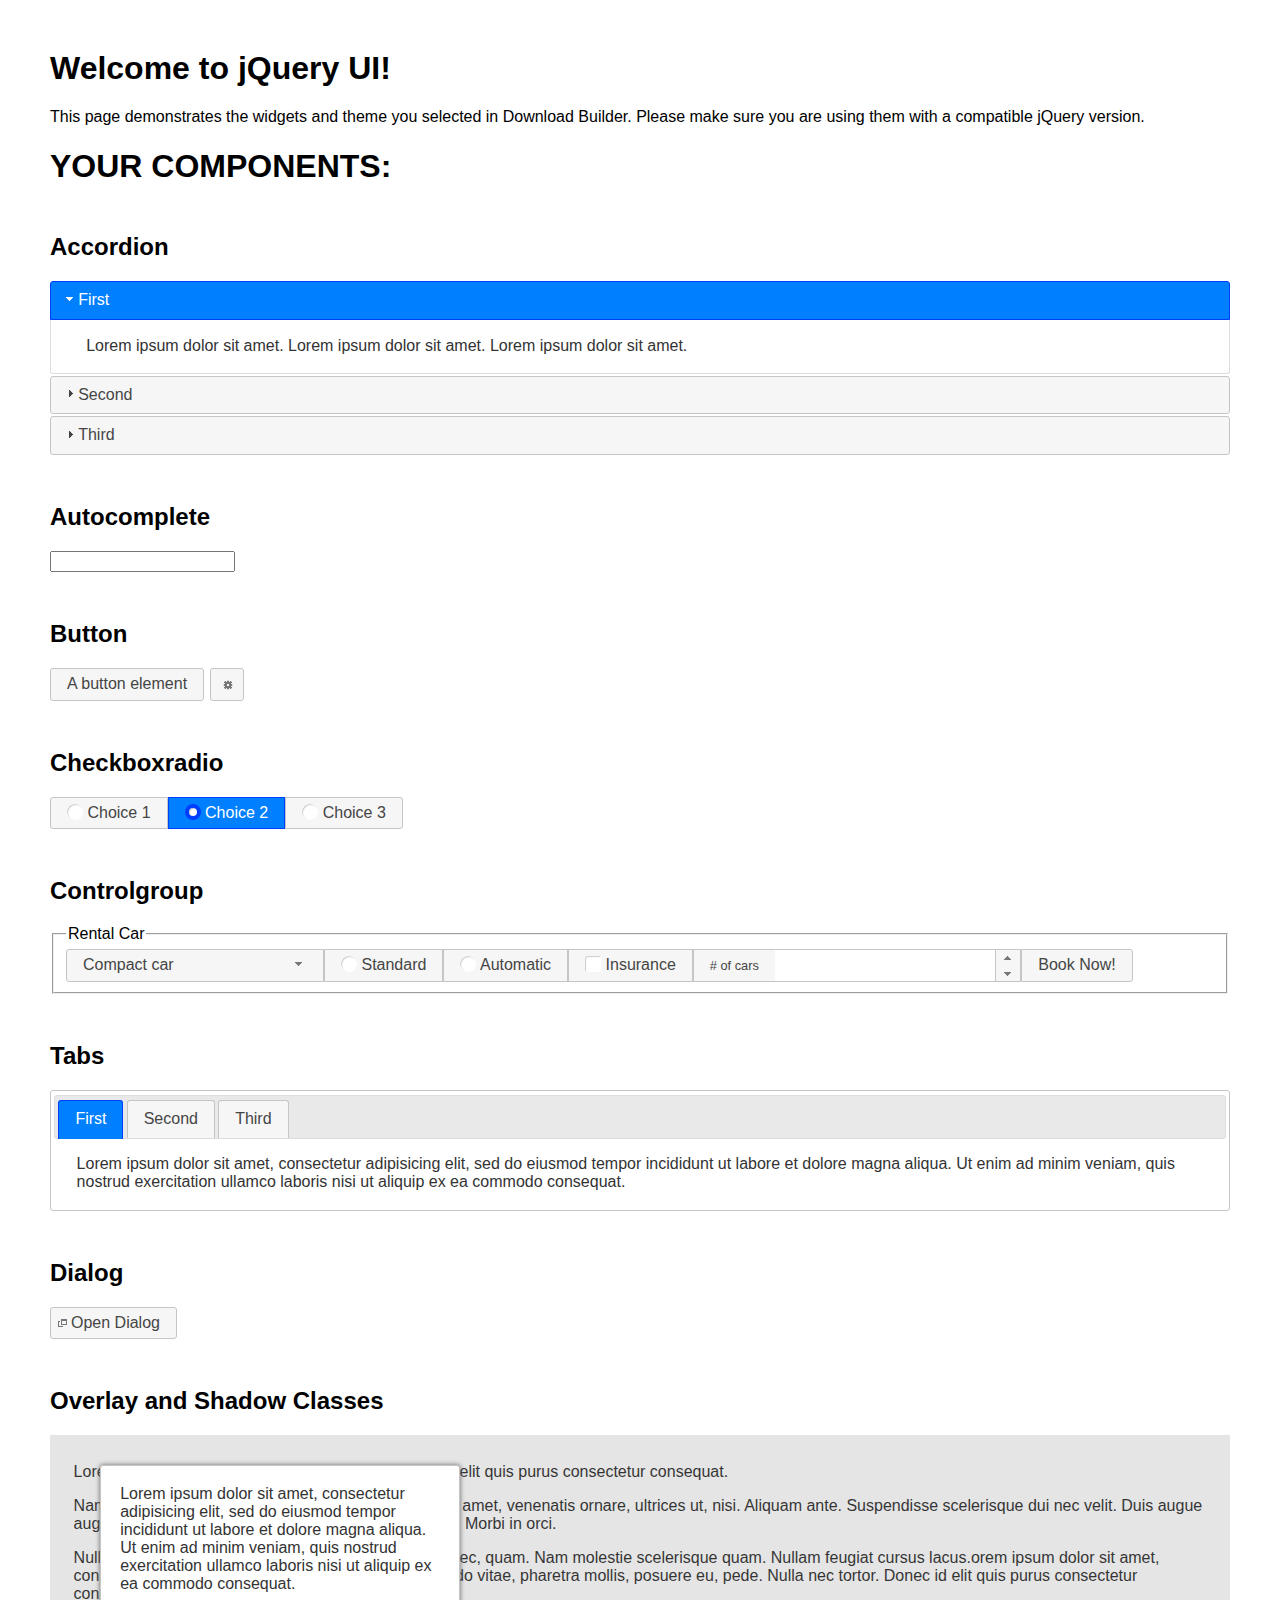
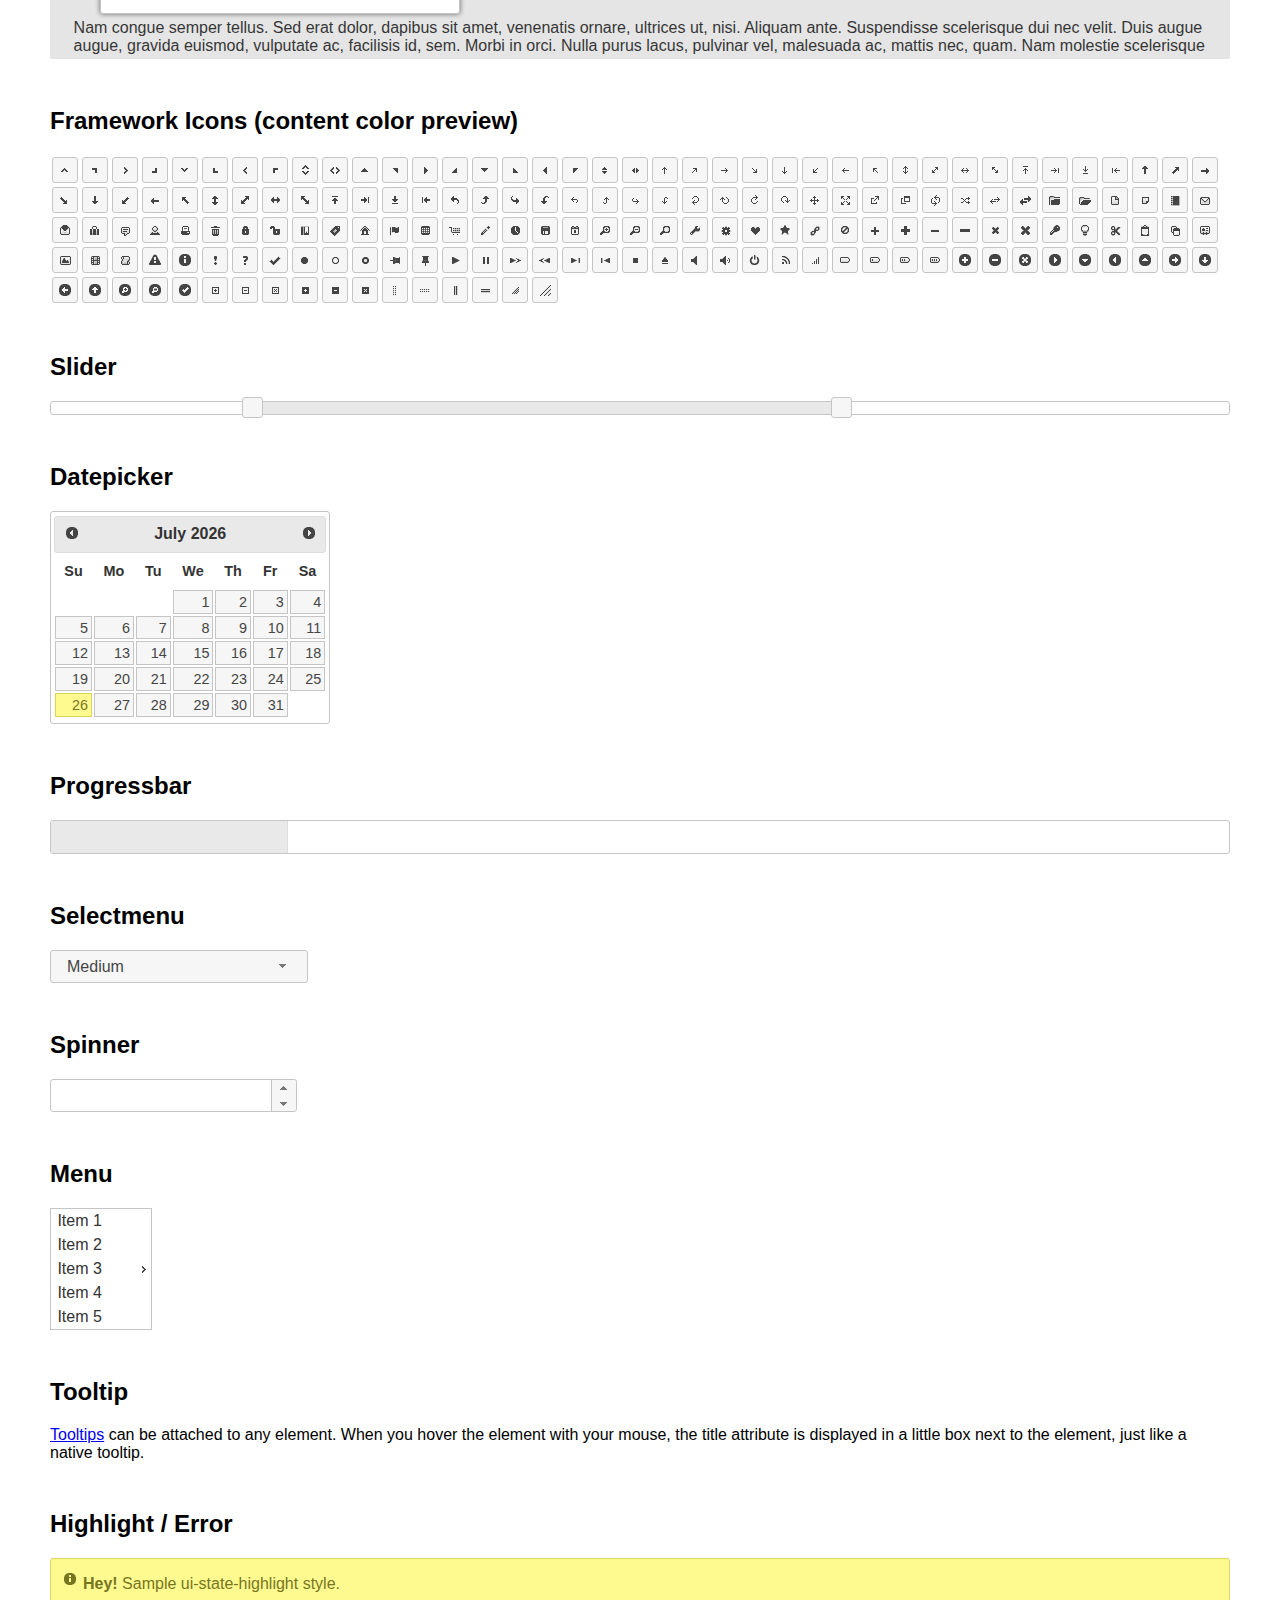
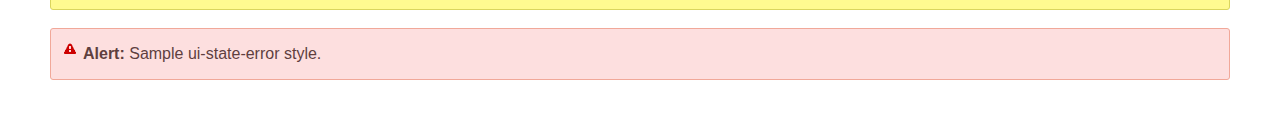
<file: js/jquery/index.html>
<!doctype html>
<html lang="us">
<head>
	<meta charset="utf-8">
	<title>jQuery UI Example Page</title>
	<link href="jquery-ui.css" rel="stylesheet">
	<style>
	body{
		font-family: "Trebuchet MS", sans-serif;
		margin: 50px;
	}
	.demoHeaders {
		margin-top: 2em;
	}
	#dialog-link {
		padding: .4em 1em .4em 20px;
		text-decoration: none;
		position: relative;
	}
	#dialog-link span.ui-icon {
		margin: 0 5px 0 0;
		position: absolute;
		left: .2em;
		top: 50%;
		margin-top: -8px;
	}
	#icons {
		margin: 0;
		padding: 0;
	}
	#icons li {
		margin: 2px;
		position: relative;
		padding: 4px 0;
		cursor: pointer;
		float: left;
		list-style: none;
	}
	#icons span.ui-icon {
		float: left;
		margin: 0 4px;
	}
	.fakewindowcontain .ui-widget-overlay {
		position: absolute;
	}
	select {
		width: 200px;
	}
	</style>
</head>
<body>

<h1>Welcome to jQuery UI!</h1>

<div class="ui-widget">
	<p>This page demonstrates the widgets and theme you selected in Download Builder. Please make sure you are using them with a compatible jQuery version.</p>
</div>

<h1>YOUR COMPONENTS:</h1>


<!-- Accordion -->
<h2 class="demoHeaders">Accordion</h2>
<div id="accordion">
	<h3>First</h3>
	<div>Lorem ipsum dolor sit amet. Lorem ipsum dolor sit amet. Lorem ipsum dolor sit amet.</div>
	<h3>Second</h3>
	<div>Phasellus mattis tincidunt nibh.</div>
	<h3>Third</h3>
	<div>Nam dui erat, auctor a, dignissim quis.</div>
</div>



<!-- Autocomplete -->
<h2 class="demoHeaders">Autocomplete</h2>
<div>
	<input id="autocomplete" title="type &quot;a&quot;">
</div>



<!-- Button -->
<h2 class="demoHeaders">Button</h2>
<button id="button">A button element</button>
<button id="button-icon">An icon-only button</button>



<!-- Checkboxradio -->
<h2 class="demoHeaders">Checkboxradio</h2>
<form style="margin-top: 1em;">
	<div id="radioset">
		<input type="radio" id="radio1" name="radio"><label for="radio1">Choice 1</label>
		<input type="radio" id="radio2" name="radio" checked="checked"><label for="radio2">Choice 2</label>
		<input type="radio" id="radio3" name="radio"><label for="radio3">Choice 3</label>
	</div>
</form>



<!-- Controlgroup -->
<h2 class="demoHeaders">Controlgroup</h2>
<fieldset>
	<legend>Rental Car</legend>
	<div id="controlgroup">
		<select id="car-type">
			<option>Compact car</option>
			<option>Midsize car</option>
			<option>Full size car</option>
			<option>SUV</option>
			<option>Luxury</option>
			<option>Truck</option>
			<option>Van</option>
		</select>
		<label for="transmission-standard">Standard</label>
		<input type="radio" name="transmission" id="transmission-standard">
		<label for="transmission-automatic">Automatic</label>
		<input type="radio" name="transmission" id="transmission-automatic">
		<label for="insurance">Insurance</label>
		<input type="checkbox" name="insurance" id="insurance">
		<label for="horizontal-spinner" class="ui-controlgroup-label"># of cars</label>
		<input id="horizontal-spinner" class="ui-spinner-input">
		<button>Book Now!</button>
	</div>
</fieldset>



<!-- Tabs -->
<h2 class="demoHeaders">Tabs</h2>
<div id="tabs">
	<ul>
		<li><a href="#tabs-1">First</a></li>
		<li><a href="#tabs-2">Second</a></li>
		<li><a href="#tabs-3">Third</a></li>
	</ul>
	<div id="tabs-1">Lorem ipsum dolor sit amet, consectetur adipisicing elit, sed do eiusmod tempor incididunt ut labore et dolore magna aliqua. Ut enim ad minim veniam, quis nostrud exercitation ullamco laboris nisi ut aliquip ex ea commodo consequat.</div>
	<div id="tabs-2">Phasellus mattis tincidunt nibh. Cras orci urna, blandit id, pretium vel, aliquet ornare, felis. Maecenas scelerisque sem non nisl. Fusce sed lorem in enim dictum bibendum.</div>
	<div id="tabs-3">Nam dui erat, auctor a, dignissim quis, sollicitudin eu, felis. Pellentesque nisi urna, interdum eget, sagittis et, consequat vestibulum, lacus. Mauris porttitor ullamcorper augue.</div>
</div>



<h2 class="demoHeaders">Dialog</h2>
<p>
	<button id="dialog-link" class="ui-button ui-corner-all ui-widget">
		<span class="ui-icon ui-icon-newwin"></span>Open Dialog
	</button>
</p>

<h2 class="demoHeaders">Overlay and Shadow Classes</h2>
<div style="position: relative; width: 96%; height: 200px; padding:1% 2%; overflow:hidden;" class="fakewindowcontain">
	<p>Lorem ipsum dolor sit amet,  Nulla nec tortor. Donec id elit quis purus consectetur consequat. </p><p>Nam congue semper tellus. Sed erat dolor, dapibus sit amet, venenatis ornare, ultrices ut, nisi. Aliquam ante. Suspendisse scelerisque dui nec velit. Duis augue augue, gravida euismod, vulputate ac, facilisis id, sem. Morbi in orci. </p><p>Nulla purus lacus, pulvinar vel, malesuada ac, mattis nec, quam. Nam molestie scelerisque quam. Nullam feugiat cursus lacus.orem ipsum dolor sit amet, consectetur adipiscing elit. Donec libero risus, commodo vitae, pharetra mollis, posuere eu, pede. Nulla nec tortor. Donec id elit quis purus consectetur consequat. </p><p>Nam congue semper tellus. Sed erat dolor, dapibus sit amet, venenatis ornare, ultrices ut, nisi. Aliquam ante. Suspendisse scelerisque dui nec velit. Duis augue augue, gravida euismod, vulputate ac, facilisis id, sem. Morbi in orci. Nulla purus lacus, pulvinar vel, malesuada ac, mattis nec, quam. Nam molestie scelerisque quam. </p><p>Nullam feugiat cursus lacus.orem ipsum dolor sit amet, consectetur adipiscing elit. Donec libero risus, commodo vitae, pharetra mollis, posuere eu, pede. Nulla nec tortor. Donec id elit quis purus consectetur consequat. Nam congue semper tellus. Sed erat dolor, dapibus sit amet, venenatis ornare, ultrices ut, nisi. Aliquam ante. </p><p>Suspendisse scelerisque dui nec velit. Duis augue augue, gravida euismod, vulputate ac, facilisis id, sem. Morbi in orci. Nulla purus lacus, pulvinar vel, malesuada ac, mattis nec, quam. Nam molestie scelerisque quam. Nullam feugiat cursus lacus.orem ipsum dolor sit amet, consectetur adipiscing elit. Donec libero risus, commodo vitae, pharetra mollis, posuere eu, pede. Nulla nec tortor. Donec id elit quis purus consectetur consequat. Nam congue semper tellus. Sed erat dolor, dapibus sit amet, venenatis ornare, ultrices ut, nisi. </p>

	<!-- ui-dialog -->
	<div class="ui-widget-overlay ui-front"></div>
	<div style="position: absolute; width: 320px; left: 50px; top: 30px; padding: 1.2em" class="ui-widget ui-front ui-widget-content ui-corner-all ui-widget-shadow">
		Lorem ipsum dolor sit amet, consectetur adipisicing elit, sed do eiusmod tempor incididunt ut labore et dolore magna aliqua. Ut enim ad minim veniam, quis nostrud exercitation ullamco laboris nisi ut aliquip ex ea commodo consequat.
	</div>

</div>

<!-- ui-dialog -->
<div id="dialog" title="Dialog Title">
	<p>Lorem ipsum dolor sit amet, consectetur adipisicing elit, sed do eiusmod tempor incididunt ut labore et dolore magna aliqua. Ut enim ad minim veniam, quis nostrud exercitation ullamco laboris nisi ut aliquip ex ea commodo consequat.</p>
</div>



<h2 class="demoHeaders">Framework Icons (content color preview)</h2>
<ul id="icons" class="ui-widget ui-helper-clearfix">
	<li class="ui-state-default ui-corner-all" title=".ui-icon-caret-1-n"><span class="ui-icon ui-icon-caret-1-n"></span></li>
	<li class="ui-state-default ui-corner-all" title=".ui-icon-caret-1-ne"><span class="ui-icon ui-icon-caret-1-ne"></span></li>
	<li class="ui-state-default ui-corner-all" title=".ui-icon-caret-1-e"><span class="ui-icon ui-icon-caret-1-e"></span></li>
	<li class="ui-state-default ui-corner-all" title=".ui-icon-caret-1-se"><span class="ui-icon ui-icon-caret-1-se"></span></li>
	<li class="ui-state-default ui-corner-all" title=".ui-icon-caret-1-s"><span class="ui-icon ui-icon-caret-1-s"></span></li>
	<li class="ui-state-default ui-corner-all" title=".ui-icon-caret-1-sw"><span class="ui-icon ui-icon-caret-1-sw"></span></li>
	<li class="ui-state-default ui-corner-all" title=".ui-icon-caret-1-w"><span class="ui-icon ui-icon-caret-1-w"></span></li>
	<li class="ui-state-default ui-corner-all" title=".ui-icon-caret-1-nw"><span class="ui-icon ui-icon-caret-1-nw"></span></li>
	<li class="ui-state-default ui-corner-all" title=".ui-icon-caret-2-n-s"><span class="ui-icon ui-icon-caret-2-n-s"></span></li>
	<li class="ui-state-default ui-corner-all" title=".ui-icon-caret-2-e-w"><span class="ui-icon ui-icon-caret-2-e-w"></span></li>
	<li class="ui-state-default ui-corner-all" title=".ui-icon-triangle-1-n"><span class="ui-icon ui-icon-triangle-1-n"></span></li>
	<li class="ui-state-default ui-corner-all" title=".ui-icon-triangle-1-ne"><span class="ui-icon ui-icon-triangle-1-ne"></span></li>
	<li class="ui-state-default ui-corner-all" title=".ui-icon-triangle-1-e"><span class="ui-icon ui-icon-triangle-1-e"></span></li>
	<li class="ui-state-default ui-corner-all" title=".ui-icon-triangle-1-se"><span class="ui-icon ui-icon-triangle-1-se"></span></li>
	<li class="ui-state-default ui-corner-all" title=".ui-icon-triangle-1-s"><span class="ui-icon ui-icon-triangle-1-s"></span></li>
	<li class="ui-state-default ui-corner-all" title=".ui-icon-triangle-1-sw"><span class="ui-icon ui-icon-triangle-1-sw"></span></li>
	<li class="ui-state-default ui-corner-all" title=".ui-icon-triangle-1-w"><span class="ui-icon ui-icon-triangle-1-w"></span></li>
	<li class="ui-state-default ui-corner-all" title=".ui-icon-triangle-1-nw"><span class="ui-icon ui-icon-triangle-1-nw"></span></li>
	<li class="ui-state-default ui-corner-all" title=".ui-icon-triangle-2-n-s"><span class="ui-icon ui-icon-triangle-2-n-s"></span></li>
	<li class="ui-state-default ui-corner-all" title=".ui-icon-triangle-2-e-w"><span class="ui-icon ui-icon-triangle-2-e-w"></span></li>
	<li class="ui-state-default ui-corner-all" title=".ui-icon-arrow-1-n"><span class="ui-icon ui-icon-arrow-1-n"></span></li>
	<li class="ui-state-default ui-corner-all" title=".ui-icon-arrow-1-ne"><span class="ui-icon ui-icon-arrow-1-ne"></span></li>
	<li class="ui-state-default ui-corner-all" title=".ui-icon-arrow-1-e"><span class="ui-icon ui-icon-arrow-1-e"></span></li>
	<li class="ui-state-default ui-corner-all" title=".ui-icon-arrow-1-se"><span class="ui-icon ui-icon-arrow-1-se"></span></li>
	<li class="ui-state-default ui-corner-all" title=".ui-icon-arrow-1-s"><span class="ui-icon ui-icon-arrow-1-s"></span></li>
	<li class="ui-state-default ui-corner-all" title=".ui-icon-arrow-1-sw"><span class="ui-icon ui-icon-arrow-1-sw"></span></li>
	<li class="ui-state-default ui-corner-all" title=".ui-icon-arrow-1-w"><span class="ui-icon ui-icon-arrow-1-w"></span></li>
	<li class="ui-state-default ui-corner-all" title=".ui-icon-arrow-1-nw"><span class="ui-icon ui-icon-arrow-1-nw"></span></li>
	<li class="ui-state-default ui-corner-all" title=".ui-icon-arrow-2-n-s"><span class="ui-icon ui-icon-arrow-2-n-s"></span></li>
	<li class="ui-state-default ui-corner-all" title=".ui-icon-arrow-2-ne-sw"><span class="ui-icon ui-icon-arrow-2-ne-sw"></span></li>
	<li class="ui-state-default ui-corner-all" title=".ui-icon-arrow-2-e-w"><span class="ui-icon ui-icon-arrow-2-e-w"></span></li>
	<li class="ui-state-default ui-corner-all" title=".ui-icon-arrow-2-se-nw"><span class="ui-icon ui-icon-arrow-2-se-nw"></span></li>
	<li class="ui-state-default ui-corner-all" title=".ui-icon-arrowstop-1-n"><span class="ui-icon ui-icon-arrowstop-1-n"></span></li>
	<li class="ui-state-default ui-corner-all" title=".ui-icon-arrowstop-1-e"><span class="ui-icon ui-icon-arrowstop-1-e"></span></li>
	<li class="ui-state-default ui-corner-all" title=".ui-icon-arrowstop-1-s"><span class="ui-icon ui-icon-arrowstop-1-s"></span></li>
	<li class="ui-state-default ui-corner-all" title=".ui-icon-arrowstop-1-w"><span class="ui-icon ui-icon-arrowstop-1-w"></span></li>
	<li class="ui-state-default ui-corner-all" title=".ui-icon-arrowthick-1-n"><span class="ui-icon ui-icon-arrowthick-1-n"></span></li>
	<li class="ui-state-default ui-corner-all" title=".ui-icon-arrowthick-1-ne"><span class="ui-icon ui-icon-arrowthick-1-ne"></span></li>
	<li class="ui-state-default ui-corner-all" title=".ui-icon-arrowthick-1-e"><span class="ui-icon ui-icon-arrowthick-1-e"></span></li>
	<li class="ui-state-default ui-corner-all" title=".ui-icon-arrowthick-1-se"><span class="ui-icon ui-icon-arrowthick-1-se"></span></li>
	<li class="ui-state-default ui-corner-all" title=".ui-icon-arrowthick-1-s"><span class="ui-icon ui-icon-arrowthick-1-s"></span></li>
	<li class="ui-state-default ui-corner-all" title=".ui-icon-arrowthick-1-sw"><span class="ui-icon ui-icon-arrowthick-1-sw"></span></li>
	<li class="ui-state-default ui-corner-all" title=".ui-icon-arrowthick-1-w"><span class="ui-icon ui-icon-arrowthick-1-w"></span></li>
	<li class="ui-state-default ui-corner-all" title=".ui-icon-arrowthick-1-nw"><span class="ui-icon ui-icon-arrowthick-1-nw"></span></li>
	<li class="ui-state-default ui-corner-all" title=".ui-icon-arrowthick-2-n-s"><span class="ui-icon ui-icon-arrowthick-2-n-s"></span></li>
	<li class="ui-state-default ui-corner-all" title=".ui-icon-arrowthick-2-ne-sw"><span class="ui-icon ui-icon-arrowthick-2-ne-sw"></span></li>
	<li class="ui-state-default ui-corner-all" title=".ui-icon-arrowthick-2-e-w"><span class="ui-icon ui-icon-arrowthick-2-e-w"></span></li>
	<li class="ui-state-default ui-corner-all" title=".ui-icon-arrowthick-2-se-nw"><span class="ui-icon ui-icon-arrowthick-2-se-nw"></span></li>
	<li class="ui-state-default ui-corner-all" title=".ui-icon-arrowthickstop-1-n"><span class="ui-icon ui-icon-arrowthickstop-1-n"></span></li>
	<li class="ui-state-default ui-corner-all" title=".ui-icon-arrowthickstop-1-e"><span class="ui-icon ui-icon-arrowthickstop-1-e"></span></li>
	<li class="ui-state-default ui-corner-all" title=".ui-icon-arrowthickstop-1-s"><span class="ui-icon ui-icon-arrowthickstop-1-s"></span></li>
	<li class="ui-state-default ui-corner-all" title=".ui-icon-arrowthickstop-1-w"><span class="ui-icon ui-icon-arrowthickstop-1-w"></span></li>
	<li class="ui-state-default ui-corner-all" title=".ui-icon-arrowreturnthick-1-w"><span class="ui-icon ui-icon-arrowreturnthick-1-w"></span></li>
	<li class="ui-state-default ui-corner-all" title=".ui-icon-arrowreturnthick-1-n"><span class="ui-icon ui-icon-arrowreturnthick-1-n"></span></li>
	<li class="ui-state-default ui-corner-all" title=".ui-icon-arrowreturnthick-1-e"><span class="ui-icon ui-icon-arrowreturnthick-1-e"></span></li>
	<li class="ui-state-default ui-corner-all" title=".ui-icon-arrowreturnthick-1-s"><span class="ui-icon ui-icon-arrowreturnthick-1-s"></span></li>
	<li class="ui-state-default ui-corner-all" title=".ui-icon-arrowreturn-1-w"><span class="ui-icon ui-icon-arrowreturn-1-w"></span></li>
	<li class="ui-state-default ui-corner-all" title=".ui-icon-arrowreturn-1-n"><span class="ui-icon ui-icon-arrowreturn-1-n"></span></li>
	<li class="ui-state-default ui-corner-all" title=".ui-icon-arrowreturn-1-e"><span class="ui-icon ui-icon-arrowreturn-1-e"></span></li>
	<li class="ui-state-default ui-corner-all" title=".ui-icon-arrowreturn-1-s"><span class="ui-icon ui-icon-arrowreturn-1-s"></span></li>
	<li class="ui-state-default ui-corner-all" title=".ui-icon-arrowrefresh-1-w"><span class="ui-icon ui-icon-arrowrefresh-1-w"></span></li>
	<li class="ui-state-default ui-corner-all" title=".ui-icon-arrowrefresh-1-n"><span class="ui-icon ui-icon-arrowrefresh-1-n"></span></li>
	<li class="ui-state-default ui-corner-all" title=".ui-icon-arrowrefresh-1-e"><span class="ui-icon ui-icon-arrowrefresh-1-e"></span></li>
	<li class="ui-state-default ui-corner-all" title=".ui-icon-arrowrefresh-1-s"><span class="ui-icon ui-icon-arrowrefresh-1-s"></span></li>
	<li class="ui-state-default ui-corner-all" title=".ui-icon-arrow-4"><span class="ui-icon ui-icon-arrow-4"></span></li>
	<li class="ui-state-default ui-corner-all" title=".ui-icon-arrow-4-diag"><span class="ui-icon ui-icon-arrow-4-diag"></span></li>
	<li class="ui-state-default ui-corner-all" title=".ui-icon-extlink"><span class="ui-icon ui-icon-extlink"></span></li>
	<li class="ui-state-default ui-corner-all" title=".ui-icon-newwin"><span class="ui-icon ui-icon-newwin"></span></li>
	<li class="ui-state-default ui-corner-all" title=".ui-icon-refresh"><span class="ui-icon ui-icon-refresh"></span></li>
	<li class="ui-state-default ui-corner-all" title=".ui-icon-shuffle"><span class="ui-icon ui-icon-shuffle"></span></li>
	<li class="ui-state-default ui-corner-all" title=".ui-icon-transfer-e-w"><span class="ui-icon ui-icon-transfer-e-w"></span></li>
	<li class="ui-state-default ui-corner-all" title=".ui-icon-transferthick-e-w"><span class="ui-icon ui-icon-transferthick-e-w"></span></li>
	<li class="ui-state-default ui-corner-all" title=".ui-icon-folder-collapsed"><span class="ui-icon ui-icon-folder-collapsed"></span></li>
	<li class="ui-state-default ui-corner-all" title=".ui-icon-folder-open"><span class="ui-icon ui-icon-folder-open"></span></li>
	<li class="ui-state-default ui-corner-all" title=".ui-icon-document"><span class="ui-icon ui-icon-document"></span></li>
	<li class="ui-state-default ui-corner-all" title=".ui-icon-document-b"><span class="ui-icon ui-icon-document-b"></span></li>
	<li class="ui-state-default ui-corner-all" title=".ui-icon-note"><span class="ui-icon ui-icon-note"></span></li>
	<li class="ui-state-default ui-corner-all" title=".ui-icon-mail-closed"><span class="ui-icon ui-icon-mail-closed"></span></li>
	<li class="ui-state-default ui-corner-all" title=".ui-icon-mail-open"><span class="ui-icon ui-icon-mail-open"></span></li>
	<li class="ui-state-default ui-corner-all" title=".ui-icon-suitcase"><span class="ui-icon ui-icon-suitcase"></span></li>
	<li class="ui-state-default ui-corner-all" title=".ui-icon-comment"><span class="ui-icon ui-icon-comment"></span></li>
	<li class="ui-state-default ui-corner-all" title=".ui-icon-person"><span class="ui-icon ui-icon-person"></span></li>
	<li class="ui-state-default ui-corner-all" title=".ui-icon-print"><span class="ui-icon ui-icon-print"></span></li>
	<li class="ui-state-default ui-corner-all" title=".ui-icon-trash"><span class="ui-icon ui-icon-trash"></span></li>
	<li class="ui-state-default ui-corner-all" title=".ui-icon-locked"><span class="ui-icon ui-icon-locked"></span></li>
	<li class="ui-state-default ui-corner-all" title=".ui-icon-unlocked"><span class="ui-icon ui-icon-unlocked"></span></li>
	<li class="ui-state-default ui-corner-all" title=".ui-icon-bookmark"><span class="ui-icon ui-icon-bookmark"></span></li>
	<li class="ui-state-default ui-corner-all" title=".ui-icon-tag"><span class="ui-icon ui-icon-tag"></span></li>
	<li class="ui-state-default ui-corner-all" title=".ui-icon-home"><span class="ui-icon ui-icon-home"></span></li>
	<li class="ui-state-default ui-corner-all" title=".ui-icon-flag"><span class="ui-icon ui-icon-flag"></span></li>
	<li class="ui-state-default ui-corner-all" title=".ui-icon-calculator"><span class="ui-icon ui-icon-calculator"></span></li>
	<li class="ui-state-default ui-corner-all" title=".ui-icon-cart"><span class="ui-icon ui-icon-cart"></span></li>
	<li class="ui-state-default ui-corner-all" title=".ui-icon-pencil"><span class="ui-icon ui-icon-pencil"></span></li>
	<li class="ui-state-default ui-corner-all" title=".ui-icon-clock"><span class="ui-icon ui-icon-clock"></span></li>
	<li class="ui-state-default ui-corner-all" title=".ui-icon-disk"><span class="ui-icon ui-icon-disk"></span></li>
	<li class="ui-state-default ui-corner-all" title=".ui-icon-calendar"><span class="ui-icon ui-icon-calendar"></span></li>
	<li class="ui-state-default ui-corner-all" title=".ui-icon-zoomin"><span class="ui-icon ui-icon-zoomin"></span></li>
	<li class="ui-state-default ui-corner-all" title=".ui-icon-zoomout"><span class="ui-icon ui-icon-zoomout"></span></li>
	<li class="ui-state-default ui-corner-all" title=".ui-icon-search"><span class="ui-icon ui-icon-search"></span></li>
	<li class="ui-state-default ui-corner-all" title=".ui-icon-wrench"><span class="ui-icon ui-icon-wrench"></span></li>
	<li class="ui-state-default ui-corner-all" title=".ui-icon-gear"><span class="ui-icon ui-icon-gear"></span></li>
	<li class="ui-state-default ui-corner-all" title=".ui-icon-heart"><span class="ui-icon ui-icon-heart"></span></li>
	<li class="ui-state-default ui-corner-all" title=".ui-icon-star"><span class="ui-icon ui-icon-star"></span></li>
	<li class="ui-state-default ui-corner-all" title=".ui-icon-link"><span class="ui-icon ui-icon-link"></span></li>
	<li class="ui-state-default ui-corner-all" title=".ui-icon-cancel"><span class="ui-icon ui-icon-cancel"></span></li>
	<li class="ui-state-default ui-corner-all" title=".ui-icon-plus"><span class="ui-icon ui-icon-plus"></span></li>
	<li class="ui-state-default ui-corner-all" title=".ui-icon-plusthick"><span class="ui-icon ui-icon-plusthick"></span></li>
	<li class="ui-state-default ui-corner-all" title=".ui-icon-minus"><span class="ui-icon ui-icon-minus"></span></li>
	<li class="ui-state-default ui-corner-all" title=".ui-icon-minusthick"><span class="ui-icon ui-icon-minusthick"></span></li>
	<li class="ui-state-default ui-corner-all" title=".ui-icon-close"><span class="ui-icon ui-icon-close"></span></li>
	<li class="ui-state-default ui-corner-all" title=".ui-icon-closethick"><span class="ui-icon ui-icon-closethick"></span></li>
	<li class="ui-state-default ui-corner-all" title=".ui-icon-key"><span class="ui-icon ui-icon-key"></span></li>
	<li class="ui-state-default ui-corner-all" title=".ui-icon-lightbulb"><span class="ui-icon ui-icon-lightbulb"></span></li>
	<li class="ui-state-default ui-corner-all" title=".ui-icon-scissors"><span class="ui-icon ui-icon-scissors"></span></li>
	<li class="ui-state-default ui-corner-all" title=".ui-icon-clipboard"><span class="ui-icon ui-icon-clipboard"></span></li>
	<li class="ui-state-default ui-corner-all" title=".ui-icon-copy"><span class="ui-icon ui-icon-copy"></span></li>
	<li class="ui-state-default ui-corner-all" title=".ui-icon-contact"><span class="ui-icon ui-icon-contact"></span></li>
	<li class="ui-state-default ui-corner-all" title=".ui-icon-image"><span class="ui-icon ui-icon-image"></span></li>
	<li class="ui-state-default ui-corner-all" title=".ui-icon-video"><span class="ui-icon ui-icon-video"></span></li>
	<li class="ui-state-default ui-corner-all" title=".ui-icon-script"><span class="ui-icon ui-icon-script"></span></li>
	<li class="ui-state-default ui-corner-all" title=".ui-icon-alert"><span class="ui-icon ui-icon-alert"></span></li>
	<li class="ui-state-default ui-corner-all" title=".ui-icon-info"><span class="ui-icon ui-icon-info"></span></li>
	<li class="ui-state-default ui-corner-all" title=".ui-icon-notice"><span class="ui-icon ui-icon-notice"></span></li>
	<li class="ui-state-default ui-corner-all" title=".ui-icon-help"><span class="ui-icon ui-icon-help"></span></li>
	<li class="ui-state-default ui-corner-all" title=".ui-icon-check"><span class="ui-icon ui-icon-check"></span></li>
	<li class="ui-state-default ui-corner-all" title=".ui-icon-bullet"><span class="ui-icon ui-icon-bullet"></span></li>
	<li class="ui-state-default ui-corner-all" title=".ui-icon-radio-off"><span class="ui-icon ui-icon-radio-off"></span></li>
	<li class="ui-state-default ui-corner-all" title=".ui-icon-radio-on"><span class="ui-icon ui-icon-radio-on"></span></li>
	<li class="ui-state-default ui-corner-all" title=".ui-icon-pin-w"><span class="ui-icon ui-icon-pin-w"></span></li>
	<li class="ui-state-default ui-corner-all" title=".ui-icon-pin-s"><span class="ui-icon ui-icon-pin-s"></span></li>
	<li class="ui-state-default ui-corner-all" title=".ui-icon-play"><span class="ui-icon ui-icon-play"></span></li>
	<li class="ui-state-default ui-corner-all" title=".ui-icon-pause"><span class="ui-icon ui-icon-pause"></span></li>
	<li class="ui-state-default ui-corner-all" title=".ui-icon-seek-next"><span class="ui-icon ui-icon-seek-next"></span></li>
	<li class="ui-state-default ui-corner-all" title=".ui-icon-seek-prev"><span class="ui-icon ui-icon-seek-prev"></span></li>
	<li class="ui-state-default ui-corner-all" title=".ui-icon-seek-end"><span class="ui-icon ui-icon-seek-end"></span></li>
	<li class="ui-state-default ui-corner-all" title=".ui-icon-seek-first"><span class="ui-icon ui-icon-seek-first"></span></li>
	<li class="ui-state-default ui-corner-all" title=".ui-icon-stop"><span class="ui-icon ui-icon-stop"></span></li>
	<li class="ui-state-default ui-corner-all" title=".ui-icon-eject"><span class="ui-icon ui-icon-eject"></span></li>
	<li class="ui-state-default ui-corner-all" title=".ui-icon-volume-off"><span class="ui-icon ui-icon-volume-off"></span></li>
	<li class="ui-state-default ui-corner-all" title=".ui-icon-volume-on"><span class="ui-icon ui-icon-volume-on"></span></li>
	<li class="ui-state-default ui-corner-all" title=".ui-icon-power"><span class="ui-icon ui-icon-power"></span></li>
	<li class="ui-state-default ui-corner-all" title=".ui-icon-signal-diag"><span class="ui-icon ui-icon-signal-diag"></span></li>
	<li class="ui-state-default ui-corner-all" title=".ui-icon-signal"><span class="ui-icon ui-icon-signal"></span></li>
	<li class="ui-state-default ui-corner-all" title=".ui-icon-battery-0"><span class="ui-icon ui-icon-battery-0"></span></li>
	<li class="ui-state-default ui-corner-all" title=".ui-icon-battery-1"><span class="ui-icon ui-icon-battery-1"></span></li>
	<li class="ui-state-default ui-corner-all" title=".ui-icon-battery-2"><span class="ui-icon ui-icon-battery-2"></span></li>
	<li class="ui-state-default ui-corner-all" title=".ui-icon-battery-3"><span class="ui-icon ui-icon-battery-3"></span></li>
	<li class="ui-state-default ui-corner-all" title=".ui-icon-circle-plus"><span class="ui-icon ui-icon-circle-plus"></span></li>
	<li class="ui-state-default ui-corner-all" title=".ui-icon-circle-minus"><span class="ui-icon ui-icon-circle-minus"></span></li>
	<li class="ui-state-default ui-corner-all" title=".ui-icon-circle-close"><span class="ui-icon ui-icon-circle-close"></span></li>
	<li class="ui-state-default ui-corner-all" title=".ui-icon-circle-triangle-e"><span class="ui-icon ui-icon-circle-triangle-e"></span></li>
	<li class="ui-state-default ui-corner-all" title=".ui-icon-circle-triangle-s"><span class="ui-icon ui-icon-circle-triangle-s"></span></li>
	<li class="ui-state-default ui-corner-all" title=".ui-icon-circle-triangle-w"><span class="ui-icon ui-icon-circle-triangle-w"></span></li>
	<li class="ui-state-default ui-corner-all" title=".ui-icon-circle-triangle-n"><span class="ui-icon ui-icon-circle-triangle-n"></span></li>
	<li class="ui-state-default ui-corner-all" title=".ui-icon-circle-arrow-e"><span class="ui-icon ui-icon-circle-arrow-e"></span></li>
	<li class="ui-state-default ui-corner-all" title=".ui-icon-circle-arrow-s"><span class="ui-icon ui-icon-circle-arrow-s"></span></li>
	<li class="ui-state-default ui-corner-all" title=".ui-icon-circle-arrow-w"><span class="ui-icon ui-icon-circle-arrow-w"></span></li>
	<li class="ui-state-default ui-corner-all" title=".ui-icon-circle-arrow-n"><span class="ui-icon ui-icon-circle-arrow-n"></span></li>
	<li class="ui-state-default ui-corner-all" title=".ui-icon-circle-zoomin"><span class="ui-icon ui-icon-circle-zoomin"></span></li>
	<li class="ui-state-default ui-corner-all" title=".ui-icon-circle-zoomout"><span class="ui-icon ui-icon-circle-zoomout"></span></li>
	<li class="ui-state-default ui-corner-all" title=".ui-icon-circle-check"><span class="ui-icon ui-icon-circle-check"></span></li>
	<li class="ui-state-default ui-corner-all" title=".ui-icon-circlesmall-plus"><span class="ui-icon ui-icon-circlesmall-plus"></span></li>
	<li class="ui-state-default ui-corner-all" title=".ui-icon-circlesmall-minus"><span class="ui-icon ui-icon-circlesmall-minus"></span></li>
	<li class="ui-state-default ui-corner-all" title=".ui-icon-circlesmall-close"><span class="ui-icon ui-icon-circlesmall-close"></span></li>
	<li class="ui-state-default ui-corner-all" title=".ui-icon-squaresmall-plus"><span class="ui-icon ui-icon-squaresmall-plus"></span></li>
	<li class="ui-state-default ui-corner-all" title=".ui-icon-squaresmall-minus"><span class="ui-icon ui-icon-squaresmall-minus"></span></li>
	<li class="ui-state-default ui-corner-all" title=".ui-icon-squaresmall-close"><span class="ui-icon ui-icon-squaresmall-close"></span></li>
	<li class="ui-state-default ui-corner-all" title=".ui-icon-grip-dotted-vertical"><span class="ui-icon ui-icon-grip-dotted-vertical"></span></li>
	<li class="ui-state-default ui-corner-all" title=".ui-icon-grip-dotted-horizontal"><span class="ui-icon ui-icon-grip-dotted-horizontal"></span></li>
	<li class="ui-state-default ui-corner-all" title=".ui-icon-grip-solid-vertical"><span class="ui-icon ui-icon-grip-solid-vertical"></span></li>
	<li class="ui-state-default ui-corner-all" title=".ui-icon-grip-solid-horizontal"><span class="ui-icon ui-icon-grip-solid-horizontal"></span></li>
	<li class="ui-state-default ui-corner-all" title=".ui-icon-gripsmall-diagonal-se"><span class="ui-icon ui-icon-gripsmall-diagonal-se"></span></li>
	<li class="ui-state-default ui-corner-all" title=".ui-icon-grip-diagonal-se"><span class="ui-icon ui-icon-grip-diagonal-se"></span></li>
</ul>


<!-- Slider -->
<h2 class="demoHeaders">Slider</h2>
<div id="slider"></div>



<!-- Datepicker -->
<h2 class="demoHeaders">Datepicker</h2>
<div id="datepicker"></div>



<!-- Progressbar -->
<h2 class="demoHeaders">Progressbar</h2>
<div id="progressbar"></div>



<!-- Progressbar -->
<h2 class="demoHeaders">Selectmenu</h2>
<select id="selectmenu">
	<option>Slower</option>
	<option>Slow</option>
	<option selected="selected">Medium</option>
	<option>Fast</option>
	<option>Faster</option>
</select>



<!-- Spinner -->
<h2 class="demoHeaders">Spinner</h2>
<input id="spinner">



<!-- Menu -->
<h2 class="demoHeaders">Menu</h2>
<ul style="width:100px;" id="menu">
	<li><div>Item 1</div></li>
	<li><div>Item 2</div></li>
	<li><div>Item 3</div>
		<ul>
			<li><div>Item 3-1</div></li>
			<li><div>Item 3-2</div></li>
			<li><div>Item 3-3</div></li>
			<li><div>Item 3-4</div></li>
			<li><div>Item 3-5</div></li>
		</ul>
	</li>
	<li><div>Item 4</div></li>
	<li><div>Item 5</div></li>
</ul>



<!-- Tooltip -->
<h2 class="demoHeaders">Tooltip</h2>
<p id="tooltip">
	<a href="#" title="That&apos;s what this widget is">Tooltips</a> can be attached to any element. When you hover
the element with your mouse, the title attribute is displayed in a little box next to the element, just like a native tooltip.
</p>


<!-- Highlight / Error -->
<h2 class="demoHeaders">Highlight / Error</h2>
<div class="ui-widget">
	<div class="ui-state-highlight ui-corner-all" style="margin-top: 20px; padding: 0 .7em;">
		<p><span class="ui-icon ui-icon-info" style="float: left; margin-right: .3em;"></span>
		<strong>Hey!</strong> Sample ui-state-highlight style.</p>
	</div>
</div>
<br>
<div class="ui-widget">
	<div class="ui-state-error ui-corner-all" style="padding: 0 .7em;">
		<p><span class="ui-icon ui-icon-alert" style="float: left; margin-right: .3em;"></span>
		<strong>Alert:</strong> Sample ui-state-error style.</p>
	</div>
</div>

<script src="external/jquery/jquery.js"></script>
<script src="jquery-ui.js"></script>
<script>

$( "#accordion" ).accordion();



var availableTags = [
	"ActionScript",
	"AppleScript",
	"Asp",
	"BASIC",
	"C",
	"C++",
	"Clojure",
	"COBOL",
	"ColdFusion",
	"Erlang",
	"Fortran",
	"Groovy",
	"Haskell",
	"Java",
	"JavaScript",
	"Lisp",
	"Perl",
	"PHP",
	"Python",
	"Ruby",
	"Scala",
	"Scheme"
];
$( "#autocomplete" ).autocomplete({
	source: availableTags
});



$( "#button" ).button();
$( "#button-icon" ).button({
	icon: "ui-icon-gear",
	showLabel: false
});



$( "#radioset" ).buttonset();



$( "#controlgroup" ).controlgroup();



$( "#tabs" ).tabs();



$( "#dialog" ).dialog({
	autoOpen: false,
	width: 400,
	buttons: [
		{
			text: "Ok",
			click: function() {
				$( this ).dialog( "close" );
			}
		},
		{
			text: "Cancel",
			click: function() {
				$( this ).dialog( "close" );
			}
		}
	]
});

// Link to open the dialog
$( "#dialog-link" ).click(function( event ) {
	$( "#dialog" ).dialog( "open" );
	event.preventDefault();
});



$( "#datepicker" ).datepicker({
	inline: true
});



$( "#slider" ).slider({
	range: true,
	values: [ 17, 67 ]
});



$( "#progressbar" ).progressbar({
	value: 20
});



$( "#spinner" ).spinner();



$( "#menu" ).menu();



$( "#tooltip" ).tooltip();



$( "#selectmenu" ).selectmenu();


// Hover states on the static widgets
$( "#dialog-link, #icons li" ).hover(
	function() {
		$( this ).addClass( "ui-state-hover" );
	},
	function() {
		$( this ).removeClass( "ui-state-hover" );
	}
);
</script>
</body>
</html>
</file>
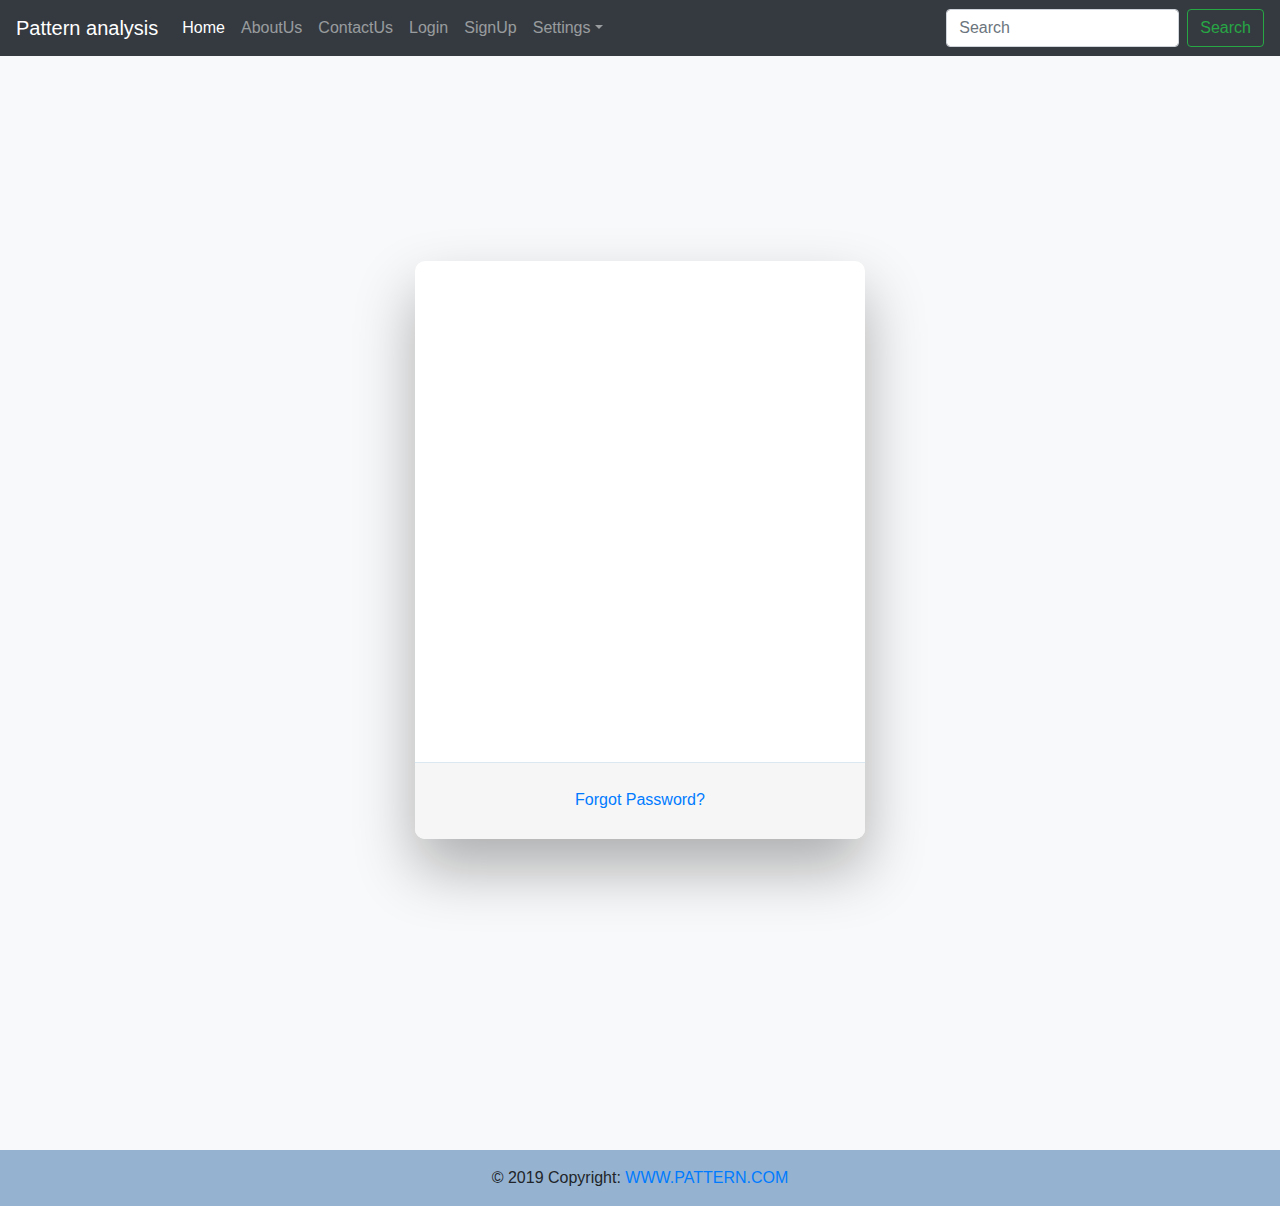
<file: login.html>
<!doctype html>
<html lang="en">
  <head>
    <meta charset="utf-8">
    <meta name="viewport" content="width=device-width, initial-scale=1, shrink-to-fit=no">
    <meta name="description" content="">
    <meta name="author" content="">
    <link rel="icon" href="img/logo.png">

    <title>Pattern</title>
	<link href="css/login.css" rel="stylesheet">
<link href="css/css/bootstrap.min.css" rel="stylesheet" id="bootstrap-css"><!------ 
<script src="css/js/bootstrap.min.js"></script>

<script src="js/jquery/jquery-ui.min.js"></script>
Include the above in your HEAD tag ---------->

  <body class="bg-light">

    <nav class="navbar navbar-expand-md fixed-top navbar-dark bg-dark">
      <a class="navbar-brand" href="#">Pattern analysis</a>
    
      <div class="navbar-collapse offcanvas-collapse" id="navbarsExampleDefault">
        <ul class="navbar-nav mr-auto">
          <li class="nav-item active">
            <a class="nav-link" href="#">Home<span class="sr-only">(current)</span></a>
          </li>
          <li class="nav-item">
            <a class="nav-link" href="about.html">AboutUs</a>
          </li>
		  <li class="nav-item">
            <a class="nav-link" href="contact.html">ContactUs</a>
          </li>
          <li class="nav-item">
            <a class="nav-link" href="login.html">Login</a>
          </li>
          <li class="nav-item">
            <a class="nav-link" href="signup.html">SignUp</a>
          </li>
          <li class="nav-item dropdown">
            <a class="nav-link dropdown-toggle" href="" id="dropdown01" data-toggle="dropdown" aria-haspopup="true" aria-expanded="false">Settings</a>
            <div class="dropdown-menu" aria-labelledby="dropdown01">
              <a class="dropdown-item" href="#">Action</a>
              <a class="dropdown-item" href="#">Another action</a>
              <a class="dropdown-item" href="#">Something else here</a>
            </div>
          </li>
        </ul>
        <form class="form-inline my-2 my-lg-0">
          <input class="form-control mr-sm-2" placeholder="Search" aria-label="Search">
          <button class="btn btn-outline-success my-2 my-sm-0" type="submit">Search</button>
        </form>
      </div>
    </nav>
<div style="margin-top:100px;" class="wrapper fadeInDown">
  <div id="formContent">
    <!-- Tabs Titles -->

    <!-- Icon -->
    <div class="fadeIn first">
      <img src="img/logo.png" id="icon" alt="User Icon" />
    </div>

    <!-- Login Form -->
    <form action="login.py" method="POST">
      <input type="text" id="login" class="fadeIn second" name="usr" placeholder="Username">
      <input type="text" id="password" class="fadeIn third" name="psw" placeholder="password">
      <input type="submit" class="fadeIn fourth" value="Log In">
    </form>

    <!-- Remind Passowrd -->
    <div id="formFooter">
      <a class="underlineHover" href="#">Forgot Password?</a>
    </div>

  </div>
</div>


	<!-- Footer -->
	<div style="margin-top:150px; background-color:#95b2d0;">
    <footer class="page-footer font-small blue">

  <!-- Copyright -->
  <div class="footer-copyright text-center py-3">© 2019 Copyright:
    <a href="https://www.pattern.com"> WWW.PATTERN.COM</a>
  </div>
  <!-- Copyright -->

</footer>
</div>
<!-- Footer -->

</body>
</html>
</file>
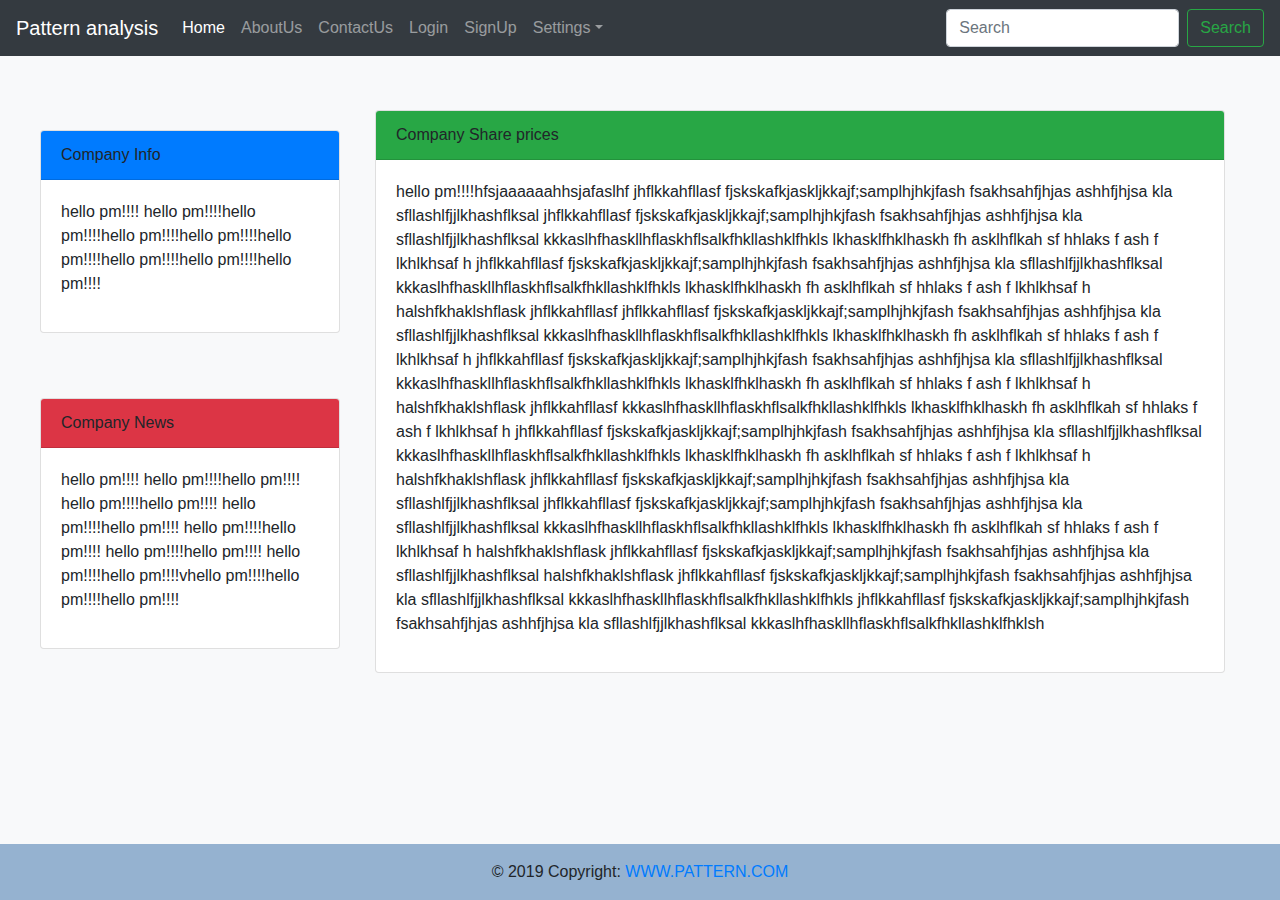
<file: search.html>
<!doctype html>
<html lang="en">
  <head>
    <meta charset="utf-8">
    <meta name="viewport" content="width=device-width, initial-scale=1, shrink-to-fit=no">
    <meta name="description" content="">
    <meta name="author" content="">
    <link rel="icon" href="img/logo.png">

    <title>Pattern</title>
	
    <!-- Bootstrap core CSS -->
	<link rel="stylesheet" href="css/css/bootstrap.min.css">
	<link rel="stylesheet" href="css/css/bootstrap-grid.css" >
	
  </head>

  <body class="container-fluid bg-light">

    <nav class="navbar navbar-expand-md fixed-top navbar-dark bg-dark">
      <a class="navbar-brand" href="#">Pattern analysis</a>
    
      <div class="navbar-collapse offcanvas-collapse" id="navbarsExampleDefault">
        <ul class="navbar-nav mr-auto">
          <li class="nav-item active">
            <a class="nav-link" href="#">Home<span class="sr-only">(current)</span></a>
          </li>
          <li class="nav-item">
            <a class="nav-link" href="about.html">AboutUs</a>
          </li>
		  <li class="nav-item">
            <a class="nav-link" href="contact.html">ContactUs</a>
          </li>
          <li class="nav-item">
            <a class="nav-link" href="login.html">Login</a>
          </li>
          <li class="nav-item">
            <a class="nav-link" href="signup.html">SignUp</a>
          </li>
          <li class="nav-item dropdown">
            <a class="nav-link dropdown-toggle" href="" id="dropdown01" data-toggle="dropdown" aria-haspopup="true" aria-expanded="false">Settings</a>
            <div class="dropdown-menu" aria-labelledby="dropdown01">
              <a class="dropdown-item" href="#">Action</a>
              <a class="dropdown-item" href="#">Another action</a>
              <a class="dropdown-item" href="#">Something else here</a>
            </div>
          </li>
        </ul>
        <form class="form-inline my-2 my-lg-0">
          <input class="form-control mr-sm-2" type="text" placeholder="Search" aria-label="Search">
          <button class="btn btn-outline-success my-2 my-sm-0" type="submit">Search</button>
        </form>
      </div>
    </nav>
</div> 
	<div class="container-fluid" style="margin-top:100px;">
		<table>
		<tr>
		<td style="padding:10px;">
		<div class="row">
			<div class="col">
				<div class="col-xs-4">
						<div class="card">
								<div class="card-header bg-primary">
								Company Info
								</div>
								<div class="card-body">
								<p>hello pm!!!! hello pm!!!!hello pm!!!!hello pm!!!!hello pm!!!!hello pm!!!!hello pm!!!!hello pm!!!!hello pm!!!!</p>
								</div>
						 </div>
						
					</div>
				</div>
				</td>
				
            
		     <td rowspan="2" style="padding:10px;width:900px">
			<div class="col">
			       <div class="col-xs-12">
						<div class="card">
								<div class="card-header bg-success">
								Company Share prices
								</div>
								<div class="card-body">
								<p>hello pm!!!!hfsjaaaaaahhsjafaslhf
								jhflkkahfllasf
								fjskskafkjaskljkkajf;samplhjhkjfash fsakhsahfjhjas ashhfjhjsa kla sfllashlfjjlkhashflksal
								jhflkkahfllasf
								fjskskafkjaskljkkajf;samplhjhkjfash fsakhsahfjhjas ashhfjhjsa kla sfllashlfjjlkhashflksal
								kkkaslhfhaskllhflaskhflsalkfhkllashklfhkls lkhasklfhklhaskh fh  asklhflkah sf hhlaks f ash f lkhlkhsaf h 
								jhflkkahfllasf
								fjskskafkjaskljkkajf;samplhjhkjfash fsakhsahfjhjas ashhfjhjsa kla sfllashlfjjlkhashflksal
								kkkaslhfhaskllhflaskhflsalkfhkllashklfhkls lkhasklfhklhaskh fh  asklhflkah sf hhlaks f ash f lkhlkhsaf h 
								halshfkhaklshflask
																jhflkkahfllasf
								jhflkkahfllasf
								fjskskafkjaskljkkajf;samplhjhkjfash fsakhsahfjhjas ashhfjhjsa kla sfllashlfjjlkhashflksal
								kkkaslhfhaskllhflaskhflsalkfhkllashklfhkls lkhasklfhklhaskh fh  asklhflkah sf hhlaks f ash f lkhlkhsaf h 
								jhflkkahfllasf
								fjskskafkjaskljkkajf;samplhjhkjfash fsakhsahfjhjas ashhfjhjsa kla sfllashlfjjlkhashflksal
								kkkaslhfhaskllhflaskhflsalkfhkllashklfhkls lkhasklfhklhaskh fh  asklhflkah sf hhlaks f ash f lkhlkhsaf h 
								halshfkhaklshflask
																jhflkkahfllasf
								
								kkkaslhfhaskllhflaskhflsalkfhkllashklfhkls lkhasklfhklhaskh fh  asklhflkah sf hhlaks f ash f lkhlkhsaf h 
								jhflkkahfllasf
								fjskskafkjaskljkkajf;samplhjhkjfash fsakhsahfjhjas ashhfjhjsa kla sfllashlfjjlkhashflksal
								kkkaslhfhaskllhflaskhflsalkfhkllashklfhkls lkhasklfhklhaskh fh  asklhflkah sf hhlaks f ash f lkhlkhsaf h 
								halshfkhaklshflask
																jhflkkahfllasf
								fjskskafkjaskljkkajf;samplhjhkjfash fsakhsahfjhjas ashhfjhjsa kla sfllashlfjjlkhashflksal
								jhflkkahfllasf
								fjskskafkjaskljkkajf;samplhjhkjfash fsakhsahfjhjas ashhfjhjsa kla sfllashlfjjlkhashflksal
								kkkaslhfhaskllhflaskhflsalkfhkllashklfhkls lkhasklfhklhaskh fh  asklhflkah sf hhlaks f ash f lkhlkhsaf h 
								halshfkhaklshflask
																jhflkkahfllasf
								fjskskafkjaskljkkajf;samplhjhkjfash fsakhsahfjhjas ashhfjhjsa kla sfllashlfjjlkhashflksal
								halshfkhaklshflask
																jhflkkahfllasf
								fjskskafkjaskljkkajf;samplhjhkjfash fsakhsahfjhjas ashhfjhjsa kla sfllashlfjjlkhashflksal
								kkkaslhfhaskllhflaskhflsalkfhkllashklfhkls
																jhflkkahfllasf
								fjskskafkjaskljkkajf;samplhjhkjfash fsakhsahfjhjas ashhfjhjsa kla sfllashlfjjlkhashflksal
								kkkaslhfhaskllhflaskhflsalkfhkllashklfhklsh</p>
								</div>
						</div>
						
				</div>
			</div>
		</div>
		</td>
		</tr>
		<tr>
		<td style="padding:10px;">
		<div class="row">
			<div class="col">
				<div class="col-xs-12">
						<div class="card">
								<div class="card-header bg-danger">
								Company News
								</div>
								<div class="card-body">
								<p>hello pm!!!! hello pm!!!!hello pm!!!! hello pm!!!!hello pm!!!! hello pm!!!!hello pm!!!! hello pm!!!!hello pm!!!! hello pm!!!!hello pm!!!! hello pm!!!!hello pm!!!!vhello pm!!!!hello pm!!!!hello pm!!!!</p>
								</div>
						 </div>
						
					</div>
				</div>
		 </div>
		</div>
	
	</td>
	</tr>
	</table>
	
	
	
	

	<!-- Footer -->
	<div style="background-color:#95b2d0;" class="fixed-bottom">
    <footer class="page-footer font-small blue">

  <!-- Copyright -->
  <div class="footer-copyright text-center py-3">© 2019 Copyright:
    <a href="https://www.pattern.com"> WWW.PATTERN.COM</a>
  </div>
  <!-- Copyright -->

</footer>
</div>
<!-- Footer -->

</body>
</html>
</file>
<file: css/login.css>
/* BASIC */


body {
  font-family: "Poppins", sans-serif;
  height: 100vh;
}

a {
  color: #92badd;
  display:inline-block;
  text-decoration: none;
  font-weight: 400;
}

h2 {
  text-align: center;
  font-size: 16px;
  font-weight: 600;
  text-transform: uppercase;
  display:inline-block;
  margin: 40px 8px 10px 8px; 
  color: #cccccc;
}



/* STRUCTURE */

.wrapper {
  display: flex;
  align-items: center;
  flex-direction: column; 
  justify-content: center;
  width: 100%;
  min-height: 100%;
  padding: 20px;
}

#formContent {
  -webkit-border-radius: 10px 10px 10px 10px;
  border-radius: 10px 10px 10px 10px;
  background: #fff;
  padding: 30px;
  width: 90%;
  max-width: 450px;
  position: relative;
  padding: 0px;
  -webkit-box-shadow: 0 30px 60px 0 rgba(0,0,0,0.3);
  box-shadow: 0 30px 60px 0 rgba(0,0,0,0.3);
  text-align: center;
}

#formFooter {
  background-color: #f6f6f6;
  border-top: 1px solid #dce8f1;
  padding: 25px;
  text-align: center;
  -webkit-border-radius: 0 0 10px 10px;
  border-radius: 0 0 10px 10px;
}



/* TABS */

h2.inactive {
  color: #cccccc;
}

h2.active {
  color: #0d0d0d;
  border-bottom: 2px solid #5fbae9;
}



/* FORM TYPOGRAPHY*/

input[type=button], input[type=submit], input[type=reset]  {
  background-color: #56baed;
  border: none;
  color: white;
  padding: 15px 80px;
  text-align: center;
  text-decoration: none;
  display: inline-block;
  text-transform: uppercase;
  font-size: 13px;
  -webkit-box-shadow: 0 10px 30px 0 rgba(95,186,233,0.4);
  box-shadow: 0 10px 30px 0 rgba(95,186,233,0.4);
  -webkit-border-radius: 5px 5px 5px 5px;
  border-radius: 5px 5px 5px 5px;
  margin: 5px 20px 40px 20px;
  -webkit-transition: all 0.3s ease-in-out;
  -moz-transition: all 0.3s ease-in-out;
  -ms-transition: all 0.3s ease-in-out;
  -o-transition: all 0.3s ease-in-out;
  transition: all 0.3s ease-in-out;
}

input[type=button]:hover, input[type=submit]:hover, input[type=reset]:hover  {
  background-color: #39ace7;
}

input[type=button]:active, input[type=submit]:active, input[type=reset]:active  {
  -moz-transform: scale(0.95);
  -webkit-transform: scale(0.95);
  -o-transform: scale(0.95);
  -ms-transform: scale(0.95);
  transform: scale(0.95);
}

input[type=text] {
  background-color: #f6f6f6;
  border: none;
  color: #0d0d0d;
  padding: 15px 32px;
  text-align: center;
  text-decoration: none;
  display: inline-block;
  font-size: 16px;
  margin: 5px;
  width: 85%;
  border: 2px solid #f6f6f6;
  -webkit-transition: all 0.5s ease-in-out;
  -moz-transition: all 0.5s ease-in-out;
  -ms-transition: all 0.5s ease-in-out;
  -o-transition: all 0.5s ease-in-out;
  transition: all 0.5s ease-in-out;
  -webkit-border-radius: 5px 5px 5px 5px;
  border-radius: 5px 5px 5px 5px;
}

input[type=text]:focus {
  background-color: #fff;
  border-bottom: 2px solid #5fbae9;
}

input[type=text]:placeholder {
  color: #cccccc;
}



/* ANIMATIONS */

/* Simple CSS3 Fade-in-down Animation */
.fadeInDown {
  -webkit-animation-name: fadeInDown;
  animation-name: fadeInDown;
  -webkit-animation-duration: 1s;
  animation-duration: 1s;
  -webkit-animation-fill-mode: both;
  animation-fill-mode: both;
}

@-webkit-keyframes fadeInDown {
  0% {
    opacity: 0;
    -webkit-transform: translate3d(0, -100%, 0);
    transform: translate3d(0, -100%, 0);
  }
  100% {
    opacity: 1;
    -webkit-transform: none;
    transform: none;
  }
}

@keyframes fadeInDown {
  0% {
    opacity: 0;
    -webkit-transform: translate3d(0, -100%, 0);
    transform: translate3d(0, -100%, 0);
  }
  100% {
    opacity: 1;
    -webkit-transform: none;
    transform: none;
  }
}

/* Simple CSS3 Fade-in Animation */
@-webkit-keyframes fadeIn { from { opacity:0; } to { opacity:1; } }
@-moz-keyframes fadeIn { from { opacity:0; } to { opacity:1; } }
@keyframes fadeIn { from { opacity:0; } to { opacity:1; } }

.fadeIn {
  opacity:0;
  -webkit-animation:fadeIn ease-in 1;
  -moz-animation:fadeIn ease-in 1;
  animation:fadeIn ease-in 1;

  -webkit-animation-fill-mode:forwards;
  -moz-animation-fill-mode:forwards;
  animation-fill-mode:forwards;

  -webkit-animation-duration:1s;
  -moz-animation-duration:1s;
  animation-duration:1s;
}

.fadeIn.first {
  -webkit-animation-delay: 0.4s;
  -moz-animation-delay: 0.4s;
  animation-delay: 0.4s;
}

.fadeIn.second {
  -webkit-animation-delay: 0.6s;
  -moz-animation-delay: 0.6s;
  animation-delay: 0.6s;
}

.fadeIn.third {
  -webkit-animation-delay: 0.8s;
  -moz-animation-delay: 0.8s;
  animation-delay: 0.8s;
}

.fadeIn.fourth {
  -webkit-animation-delay: 1s;
  -moz-animation-delay: 1s;
  animation-delay: 1s;
}

/* Simple CSS3 Fade-in Animation */
.underlineHover:after {
  display: block;
  left: 0;
  bottom: -10px;
  width: 0;
  height: 2px;
  background-color: #56baed;
  content: "";
  transition: width 0.2s;
}

.underlineHover:hover {
  color: #0d0d0d;
}

.underlineHover:hover:after{
  width: 100%;
}



/* OTHERS */

*:focus {
    outline: none;
} 

#icon {
  width:60%;
}
</file>
